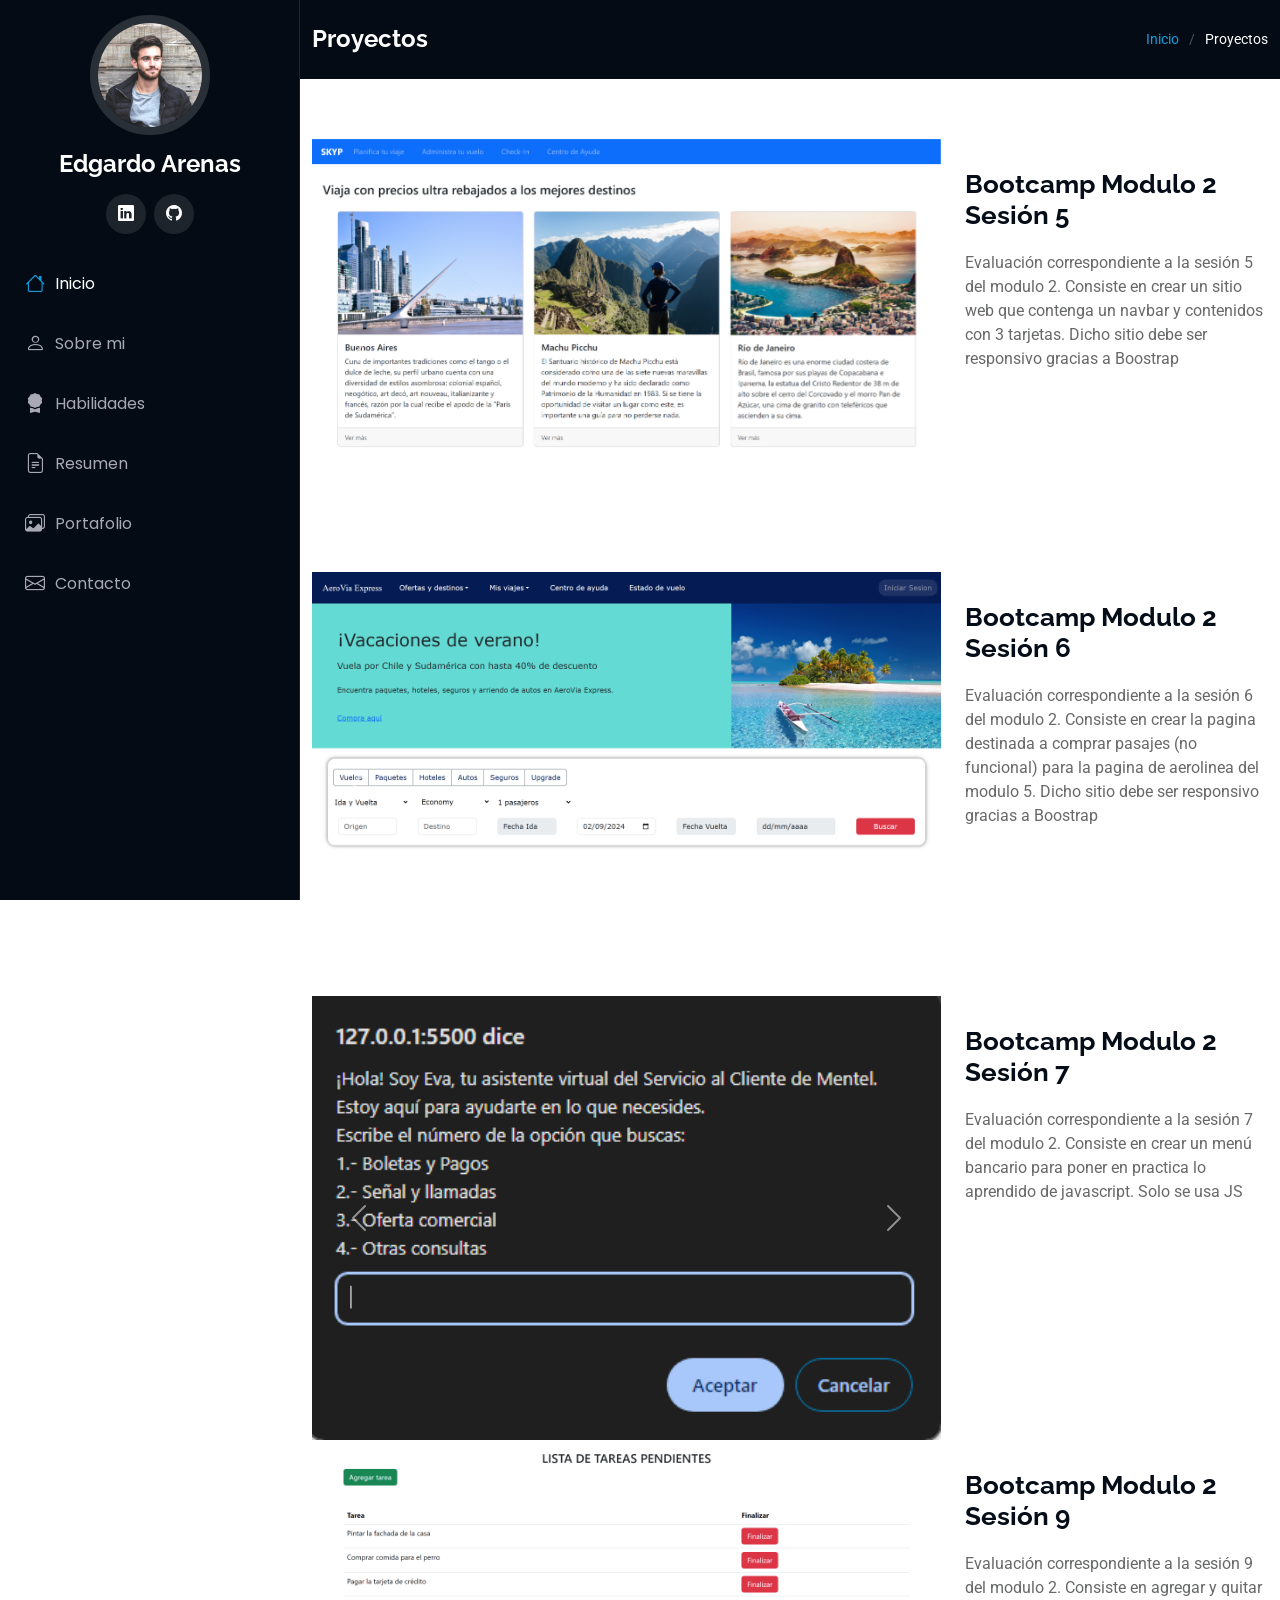
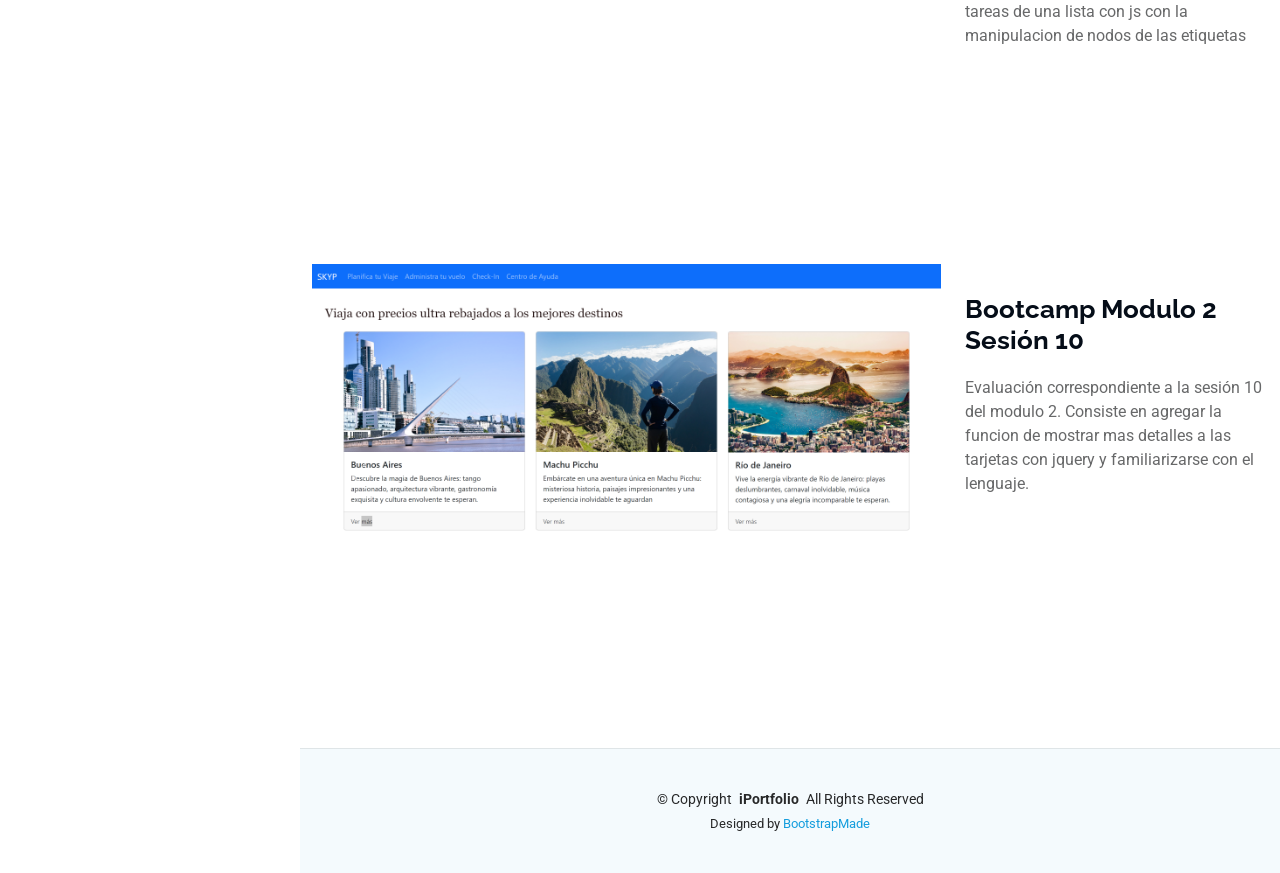
<file: portfolio-details.html>
<!DOCTYPE html>
<html lang="en">

<head>
  <meta charset="utf-8">
  <meta content="width=device-width, initial-scale=1.0" name="viewport">
  <title>Portafolio Edgardo Arenas</title>
  <meta content="" name="description">
  <meta content="" name="keywords">

  <!-- Favicons -->


  <!-- Fonts -->
  <link href="https://fonts.googleapis.com" rel="preconnect">
  <link href="https://fonts.gstatic.com" rel="preconnect" crossorigin>
  <link href="https://fonts.googleapis.com/css2?family=Roboto:ital,wght@0,100;0,300;0,400;0,500;0,700;0,900;1,100;1,300;1,400;1,500;1,700;1,900&family=Poppins:ital,wght@0,100;0,200;0,300;0,400;0,500;0,600;0,700;0,800;0,900;1,100;1,200;1,300;1,400;1,500;1,600;1,700;1,800;1,900&family=Raleway:ital,wght@0,100;0,200;0,300;0,400;0,500;0,600;0,700;0,800;0,900;1,100;1,200;1,300;1,400;1,500;1,600;1,700;1,800;1,900&display=swap" rel="stylesheet">

  <!-- Vendor CSS Files -->
  <link href="assets/vendor/bootstrap/css/bootstrap.min.css" rel="stylesheet">
  <link href="assets/vendor/bootstrap-icons/bootstrap-icons.css" rel="stylesheet">
  <link href="assets/vendor/aos/aos.css" rel="stylesheet">
  <link href="assets/vendor/glightbox/css/glightbox.min.css" rel="stylesheet">
  <link href="assets/vendor/swiper/swiper-bundle.min.css" rel="stylesheet">

  <!-- Main CSS File -->
  <link href="assets/css/main.css" rel="stylesheet">

  <!-- =======================================================
  * Template Name: iPortfolio
  * Template URL: https://bootstrapmade.com/iportfolio-bootstrap-portfolio-websites-template/
  * Updated: Jun 29 2024 with Bootstrap v5.3.3
  * Author: BootstrapMade.com
  * License: https://bootstrapmade.com/license/
  ======================================================== -->
</head>

<body class="portfolio-details-page">

  <header id="header" class="header dark-background d-flex flex-column">
    <i class="header-toggle d-xl-none bi bi-list"></i>

    <div class="profile-img">
      <img src="assets/img/my-profile-img.jpg" alt="" class="img-fluid rounded-circle">
    </div>

    <a href="index.html" class="logo d-flex align-items-center justify-content-center">
      <!-- Uncomment the line below if you also wish to use an image logo -->
      <!-- <img src="assets/img/logo.png" alt=""> -->
      <h1 class="sitename">Edgardo Arenas</h1>
    </a>

    <div class="social-links text-center">
      <a href="https://www.linkedin.com/in/edgardo-arenas-g%C3%B3mez-8b44aa2a6/" class="linkedin" target="_blank"><i class="bi bi-linkedin" target="_blank"></i></a>
      <a href="https://github.com/Edgardo14" class="GitHub" target="_blank"><i class="bi bi-github"></i></a>
    </div>

    <nav id="navmenu" class="navmenu">
      <ul>
        <li><a href="index.html#hero" class="active"><i class="bi bi-house navicon"></i>Inicio</a></li>
        <li><a href="index.html#about"><i class="bi bi-person navicon"></i> Sobre mi</a></li>
        <li><a href="index.html#skills"><i class="bi bi-award-fill navicon"></i> Habilidades</a></li>
        <li><a href="index.html#resume"><i class="bi bi-file-earmark-text navicon"></i> Resumen</a></li>
        <li><a href="index.html#portfolio"><i class="bi bi-images navicon"></i> Portafolio</a></li>
        <li><a href="index.html#contact"><i class="bi bi-envelope navicon"></i> Contacto</a></li>
      </ul>
    </nav>

  </header>

  <main class="main">

    <!-- Page Title -->
    <div class="page-title dark-background">
      <div class="container d-lg-flex justify-content-between align-items-center">
        <h1 class="mb-2 mb-lg-0">Proyectos</h1>
        <nav class="breadcrumbs">
          <ol>
            <li><a href="index.html">Inicio</a></li>
            <li class="current">Proyectos</li>
          </ol>
        </nav>
      </div>
    </div><!-- End Page Title -->

    <!-- Portfolio Details Section -->
    <section id="portfolio-details" class="portfolio-details section">

      <div class="container" data-aos="fade-up" data-aos-delay="100">


        <div class="row gy-4">
          <div class="col-lg-8">
            <div id="modulo2Sesion5" class="carousel slide">
              <div class="carousel-inner">
                <div class="carousel-item active">
                  <img src="assets/img/portfolio/Sesion 5/Sesion 5 PC.png" class="d-block w-100" alt="...">
                </div>
                <div class="carousel-item">
                  <img src="assets/img/portfolio/Sesion 5/Sesion 5 Laptop.png" class="d-block w-100" alt="...">
                </div>
                <div class="carousel-item">
                  <img src="assets/img/portfolio/Sesion 5/Sesion 5 Tablet.png" class="d-block w-100" alt="...">
                </div>
                <div class="carousel-item">
                  <img src="assets/img/portfolio/Sesion 5/Sesion 5 Movil.png" class="d-block w-100" alt="...">
                </div>
              </div>
              <button class="carousel-control-prev" type="button" data-bs-target="#modulo2Sesion5" data-bs-slide="prev">
                <span class="carousel-control-prev-icon" aria-hidden="true"></span>
                <span class="visually-hidden">Anterior</span>
              </button>
              <button class="carousel-control-next" type="button" data-bs-target="#modulo2Sesion5" data-bs-slide="next">
                <span class="carousel-control-next-icon" aria-hidden="true"></span>
                <span class="visually-hidden">Siguiente</span>
              </button>
            </div>
          </div>
          <div class="col-lg-4">
            <div class="portfolio-description" data-aos="fade-up" data-aos-delay="300">
              <h2>Bootcamp Modulo 2 Sesión 5</h2>
              <p>
                Evaluación correspondiente a la sesión 5 
                del modulo 2. Consiste en crear un sitio 
                web que contenga un navbar y contenidos con 
                3 tarjetas. Dicho sitio debe ser responsivo gracias a Boostrap
              </p>
            </div>
          </div>
        </div>

        <div class="row gy-4">
          <div class="col-lg-8">
            <div id="modulo2Sesion6" class="carousel slide">
              <div class="carousel-inner">
                <div class="carousel-item active">
                  <img src="assets/img/portfolio/Sesion 6/Sesion 6 PC.png" class="d-block w-100" alt="...">
                </div>
                <div class="carousel-item">
                  <img src="assets/img/portfolio/Sesion 6/Sesion 6 Laptop.png" class="d-block w-100" alt="...">
                </div>
                <div class="carousel-item">
                  <img src="assets/img/portfolio/Sesion 6/Sesion 6 Tablet.png" class="d-block w-100" alt="...">
                </div>
                <div class="carousel-item">
                  <img src="assets/img/portfolio/Sesion 6/Sesion 6 movil.png" class="d-block w-100"  alt="...">
                </div>
              </div>
                <button class="carousel-control-prev" type="button" data-bs-target="#modulo2Sesion6" data-bs-slide="prev">
                  <span class="carousel-control-prev-icon" aria-hidden="true"></span>
                  <span class="visually-hidden">Anterior</span>
                </button>
                <button class="carousel-control-next" type="button" data-bs-target="#modulo2Sesion6" data-bs-slide="next">
                  <span class="carousel-control-next-icon" aria-hidden="true"></span>
                  <span class="visually-hidden">Siguiente</span>
                </button>
            </div>
          </div>
          <div class="col-lg-4">
            <div class="portfolio-description" data-aos="fade-up" data-aos-delay="300">
              <h2>Bootcamp Modulo 2 Sesión 6</h2>
              <p>
                Evaluación correspondiente a la sesión 6 
                del modulo 2. Consiste en crear la pagina 
                destinada a comprar pasajes (no funcional) 
                para la pagina de aerolinea del modulo 5. 
                Dicho sitio debe ser responsivo gracias a Boostrap
              </p>
            </div>
            
          </div>
        </div>


        <div class="row gy-4">
          <div class="col-lg-8">
            <div id="modulo2Sesion7" class="carousel slide">
              <div class="carousel-inner">
                <div class="carousel-item active">
                  <img src="assets/img/portfolio/Sesion 7/Sesion 7 0.png" class="d-block w-100" alt="...">
                </div>
                <div class="carousel-item">
                  <img src="assets/img/portfolio/Sesion 7/Sesion 7.png" class="d-block w-100" alt="...">
                </div>
              </div>
                <button class="carousel-control-prev" type="button" data-bs-target="#modulo2Sesion7" data-bs-slide="prev">
                  <span class="carousel-control-prev-icon" aria-hidden="true"></span>
                  <span class="visually-hidden">Anterior</span>
                </button>
                <button class="carousel-control-next" type="button" data-bs-target="#modulo2Sesion7" data-bs-slide="next">
                  <span class="carousel-control-next-icon" aria-hidden="true"></span>
                  <span class="visually-hidden">Siguiente</span>
                </button>
              </div>
            
          </div>
          <div class="col-lg-4">
            <div class="portfolio-description" data-aos="fade-up" data-aos-delay="300">
              <h2>Bootcamp Modulo 2 Sesión 7</h2>
              <p>
                Evaluación correspondiente a la 
                sesión 7 del modulo 2. Consiste en 
                crear un menú bancario para poner en 
                practica lo aprendido de javascript. Solo se usa JS
              </p>
            </div>
            
          </div>
        </div>


        <div class="row gy-4">
          <div class="col-lg-8">
           <div id="modulo2Sesion9" class="carousel slide">
            <div class="carousel-inner">
                <div class="carousel-item active">
                  <img src="assets/img/portfolio/Sesion 9/Sesion 9 PC.png" class="d-block w-100" alt="...">
                </div>
              </div>
              <button class="carousel-control-prev" type="button" data-bs-target="#modulo2Sesion9" data-bs-slide="prev">
                <span class="carousel-control-prev-icon" aria-hidden="true"></span>
                <span class="visually-hidden">Anterior</span>
              </button>
              <button class="carousel-control-next" type="button" data-bs-target="#modulo2Sesion9" data-bs-slide="next">
                <span class="carousel-control-next-icon" aria-hidden="true"></span>
                <span class="visually-hidden">Siguiente</span>
              </button>
            </div> 
          </div>
          <div class="col-lg-4">
            <div class="portfolio-description" data-aos="fade-up" data-aos-delay="300">
              <h2>Bootcamp Modulo 2 Sesión 9</h2>
              <p>
                Evaluación correspondiente a 
                la sesión 9 del modulo 2. 
                Consiste en agregar y quitar 
                tareas de una lista con js con la manipulacion de nodos de las etiquetas
              </p>
            </div>
          </div>
            
        </div>

        <div class="row gy-4">
          <div class="col-lg-8">
            <div id="modulo2Sesion10" class="carousel slide">
              <div class="carousel-inner">
                <div class="carousel-item active">
                  <img src="assets/img/portfolio/Sesion 10/Sesion 10 PC.png" class="d-block w-100" alt="...">
                </div>
                <div class="carousel-item">
                  <img src="assets/img/portfolio/Sesion 10/Sesion 10 PC 2.png" class="d-block w-100" alt="...">
                </div>
              </div>
              <button class="carousel-control-prev" type="button" data-bs-target="#modulo2Sesion10" data-bs-slide="prev">
                <span class="carousel-control-prev-icon" aria-hidden="true"></span>
                <span class="visually-hidden">Anterior</span>
              </button>
              <button class="carousel-control-next" type="button" data-bs-target="#modulo2Sesion10" data-bs-slide="next">
                <span class="carousel-control-next-icon" aria-hidden="true"></span>
                <span class="visually-hidden">Siguiente</span>
              </button>
            </div>
          </div>

          <div class="col-lg-4">
            <div class="portfolio-description" data-aos="fade-up" data-aos-delay="300">
              <h2>Bootcamp Modulo 2 Sesión 10</h2>
              <p>
                Evaluación correspondiente a la 
                sesión 10 del modulo 2. Consiste 
                en agregar la funcion de mostrar mas 
                detalles a las tarjetas con jquery y familiarizarse con el lenguaje.
              </p>
            </div>
          </div>

        </div>

      </div>

    </section><!-- /Portfolio Details Section -->

  </main>

  <footer id="footer" class="footer position-relative light-background">

    <div class="container">
      <div class="copyright text-center ">
        <p>© <span>Copyright</span> <strong class="px-1 sitename">iPortfolio</strong> <span>All Rights Reserved</span></p>
      </div>
      <div class="credits">
        <!-- All the links in the footer should remain intact. -->
        <!-- You can delete the links only if you've purchased the pro version. -->
        <!-- Licensing information: https://bootstrapmade.com/license/ -->
        <!-- Purchase the pro version with working PHP/AJAX contact form: [buy-url] -->
        Designed by <a href="https://bootstrapmade.com/">BootstrapMade</a>
      </div>
    </div>

  </footer>

  <!-- Scroll Top -->
  <a href="#" id="scroll-top" class="scroll-top d-flex align-items-center justify-content-center"><i class="bi bi-arrow-up-short"></i></a>

  <!-- Preloader -->
  <div id="preloader"></div>

  <!-- Vendor JS Files -->
  <script src="assets/vendor/bootstrap/js/bootstrap.bundle.min.js"></script>
  <script src="assets/vendor/php-email-form/validate.js"></script>
  <script src="assets/vendor/aos/aos.js"></script>
  <script src="assets/vendor/typed.js/typed.umd.js"></script>
  <script src="assets/vendor/purecounter/purecounter_vanilla.js"></script>
  <script src="assets/vendor/waypoints/noframework.waypoints.js"></script>
  <script src="assets/vendor/glightbox/js/glightbox.min.js"></script>
  <script src="assets/vendor/imagesloaded/imagesloaded.pkgd.min.js"></script>
  <script src="assets/vendor/isotope-layout/isotope.pkgd.min.js"></script>
  <script src="assets/vendor/swiper/swiper-bundle.min.js"></script>

  <!-- Main JS File -->
  <script src="assets/js/main.js"></script>

</body>

</html>
</file>
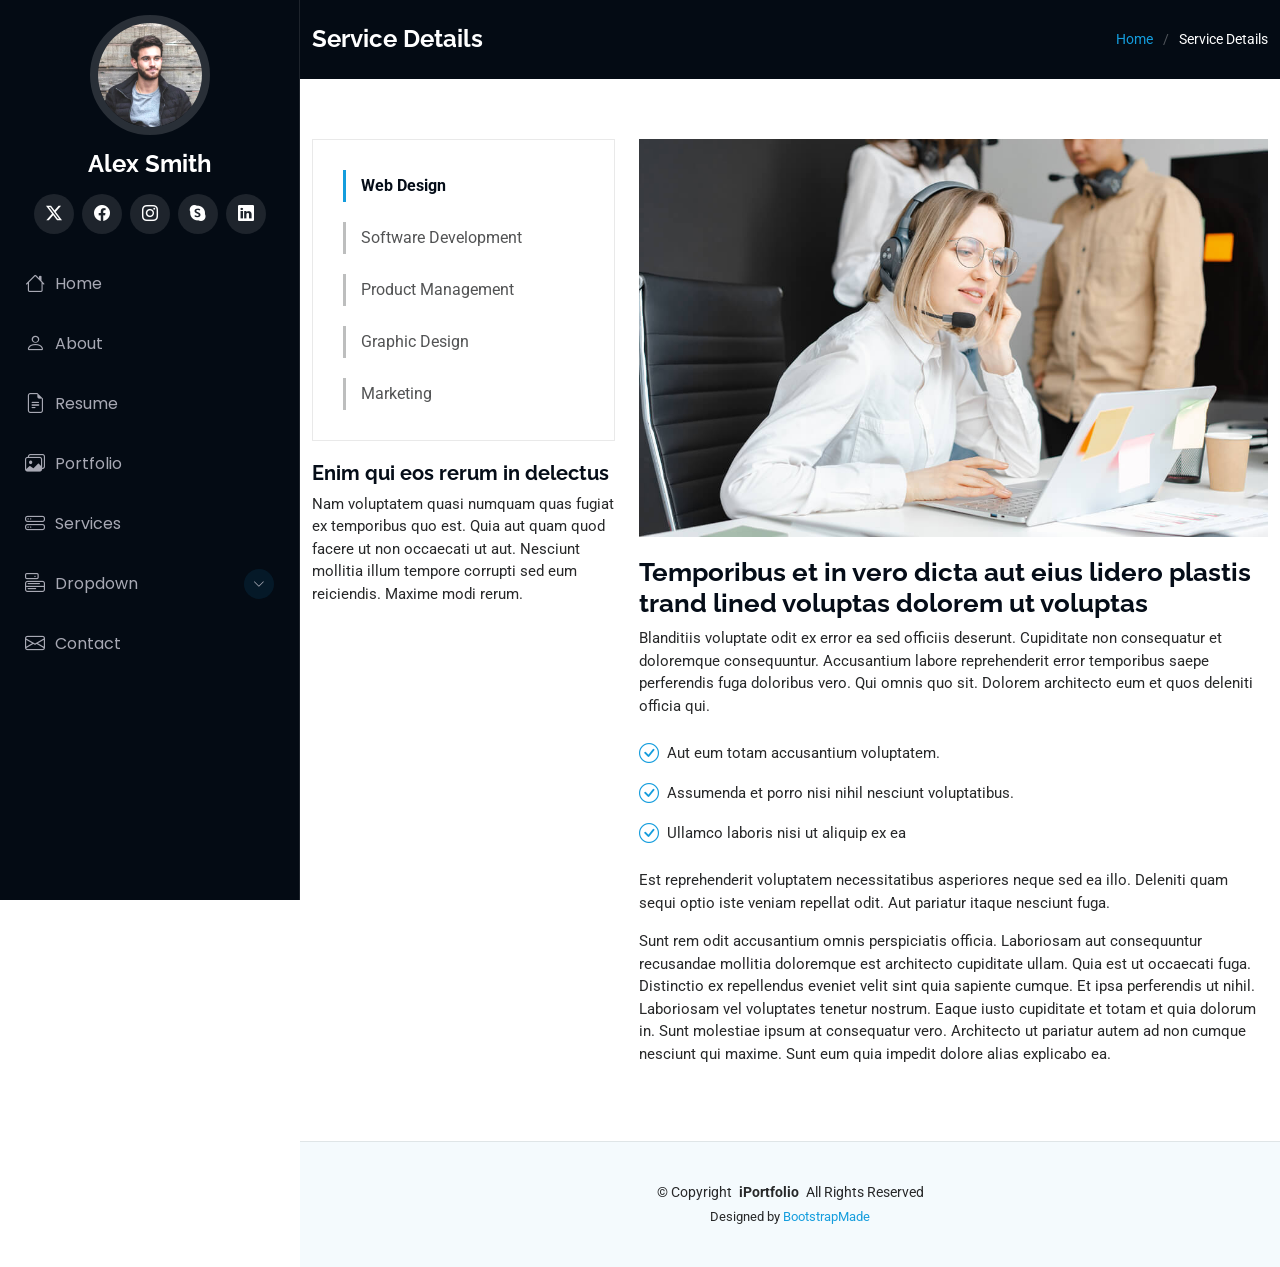
<file: service-details.html>
<!DOCTYPE html>
<html lang="en">

<head>
  <meta charset="utf-8">
  <meta content="width=device-width, initial-scale=1.0" name="viewport">
  <title>Service Details - iPortfolio Bootstrap Template</title>
  <meta content="" name="description">
  <meta content="" name="keywords">

  <!-- Favicons -->
  <link href="assets/img/favicon.png" rel="icon">
  <link href="assets/img/apple-touch-icon.png" rel="apple-touch-icon">

  <!-- Fonts -->
  <link href="https://fonts.googleapis.com" rel="preconnect">
  <link href="https://fonts.gstatic.com" rel="preconnect" crossorigin>
  <link href="https://fonts.googleapis.com/css2?family=Roboto:ital,wght@0,100;0,300;0,400;0,500;0,700;0,900;1,100;1,300;1,400;1,500;1,700;1,900&family=Poppins:ital,wght@0,100;0,200;0,300;0,400;0,500;0,600;0,700;0,800;0,900;1,100;1,200;1,300;1,400;1,500;1,600;1,700;1,800;1,900&family=Raleway:ital,wght@0,100;0,200;0,300;0,400;0,500;0,600;0,700;0,800;0,900;1,100;1,200;1,300;1,400;1,500;1,600;1,700;1,800;1,900&display=swap" rel="stylesheet">

  <!-- Vendor CSS Files -->
  <link href="assets/vendor/bootstrap/css/bootstrap.min.css" rel="stylesheet">
  <link href="assets/vendor/bootstrap-icons/bootstrap-icons.css" rel="stylesheet">
  <link href="assets/vendor/aos/aos.css" rel="stylesheet">
  <link href="assets/vendor/glightbox/css/glightbox.min.css" rel="stylesheet">
  <link href="assets/vendor/swiper/swiper-bundle.min.css" rel="stylesheet">

  <!-- Main CSS File -->
  <link href="assets/css/main.css" rel="stylesheet">

  <!-- =======================================================
  * Template Name: iPortfolio
  * Template URL: https://bootstrapmade.com/iportfolio-bootstrap-portfolio-websites-template/
  * Updated: Jun 29 2024 with Bootstrap v5.3.3
  * Author: BootstrapMade.com
  * License: https://bootstrapmade.com/license/
  ======================================================== -->
</head>

<body class="service-details-page">

  <header id="header" class="header dark-background d-flex flex-column">
    <i class="header-toggle d-xl-none bi bi-list"></i>

    <div class="profile-img">
      <img src="assets/img/my-profile-img.jpg" alt="" class="img-fluid rounded-circle">
    </div>

    <a href="index.html" class="logo d-flex align-items-center justify-content-center">
      <!-- Uncomment the line below if you also wish to use an image logo -->
      <!-- <img src="assets/img/logo.png" alt=""> -->
      <h1 class="sitename">Alex Smith</h1>
    </a>

    <div class="social-links text-center">
      <a href="#" class="twitter"><i class="bi bi-twitter-x"></i></a>
      <a href="#" class="facebook"><i class="bi bi-facebook"></i></a>
      <a href="#" class="instagram"><i class="bi bi-instagram"></i></a>
      <a href="#" class="google-plus"><i class="bi bi-skype"></i></a>
      <a href="#" class="linkedin"><i class="bi bi-linkedin"></i></a>
    </div>

    <nav id="navmenu" class="navmenu">
      <ul>
        <li><a href="#hero"><i class="bi bi-house navicon"></i>Home</a></li>
        <li><a href="#about"><i class="bi bi-person navicon"></i> About</a></li>
        <li><a href="#resume"><i class="bi bi-file-earmark-text navicon"></i> Resume</a></li>
        <li><a href="#portfolio"><i class="bi bi-images navicon"></i> Portfolio</a></li>
        <li><a href="#services"><i class="bi bi-hdd-stack navicon"></i> Services</a></li>
        <li class="dropdown"><a href="#"><i class="bi bi-menu-button navicon"></i> <span>Dropdown</span> <i class="bi bi-chevron-down toggle-dropdown"></i></a>
          <ul>
            <li><a href="#">Dropdown 1</a></li>
            <li class="dropdown"><a href="#"><span>Deep Dropdown</span> <i class="bi bi-chevron-down toggle-dropdown"></i></a>
              <ul>
                <li><a href="#">Deep Dropdown 1</a></li>
                <li><a href="#">Deep Dropdown 2</a></li>
                <li><a href="#">Deep Dropdown 3</a></li>
                <li><a href="#">Deep Dropdown 4</a></li>
                <li><a href="#">Deep Dropdown 5</a></li>
              </ul>
            </li>
            <li><a href="#">Dropdown 2</a></li>
            <li><a href="#">Dropdown 3</a></li>
            <li><a href="#">Dropdown 4</a></li>
          </ul>
        </li>
        <li><a href="#contact"><i class="bi bi-envelope navicon"></i> Contact</a></li>
      </ul>
    </nav>

  </header>

  <main class="main">

    <!-- Page Title -->
    <div class="page-title dark-background">
      <div class="container d-lg-flex justify-content-between align-items-center">
        <h1 class="mb-2 mb-lg-0">Service Details</h1>
        <nav class="breadcrumbs">
          <ol>
            <li><a href="index.html">Home</a></li>
            <li class="current">Service Details</li>
          </ol>
        </nav>
      </div>
    </div><!-- End Page Title -->

    <!-- Service Details Section -->
    <section id="service-details" class="service-details section">

      <div class="container">

        <div class="row gy-4">

          <div class="col-lg-4" data-aos="fade-up" data-aos-delay="100">
            <div class="services-list">
              <a href="#" class="active">Web Design</a>
              <a href="#">Software Development</a>
              <a href="#">Product Management</a>
              <a href="#">Graphic Design</a>
              <a href="#">Marketing</a>
            </div>

            <h4>Enim qui eos rerum in delectus</h4>
            <p>Nam voluptatem quasi numquam quas fugiat ex temporibus quo est. Quia aut quam quod facere ut non occaecati ut aut. Nesciunt mollitia illum tempore corrupti sed eum reiciendis. Maxime modi rerum.</p>
          </div>

          <div class="col-lg-8" data-aos="fade-up" data-aos-delay="200">
            <img src="assets/img/services.jpg" alt="" class="img-fluid services-img">
            <h3>Temporibus et in vero dicta aut eius lidero plastis trand lined voluptas dolorem ut voluptas</h3>
            <p>
              Blanditiis voluptate odit ex error ea sed officiis deserunt. Cupiditate non consequatur et doloremque consequuntur. Accusantium labore reprehenderit error temporibus saepe perferendis fuga doloribus vero. Qui omnis quo sit. Dolorem architecto eum et quos deleniti officia qui.
            </p>
            <ul>
              <li><i class="bi bi-check-circle"></i> <span>Aut eum totam accusantium voluptatem.</span></li>
              <li><i class="bi bi-check-circle"></i> <span>Assumenda et porro nisi nihil nesciunt voluptatibus.</span></li>
              <li><i class="bi bi-check-circle"></i> <span>Ullamco laboris nisi ut aliquip ex ea</span></li>
            </ul>
            <p>
              Est reprehenderit voluptatem necessitatibus asperiores neque sed ea illo. Deleniti quam sequi optio iste veniam repellat odit. Aut pariatur itaque nesciunt fuga.
            </p>
            <p>
              Sunt rem odit accusantium omnis perspiciatis officia. Laboriosam aut consequuntur recusandae mollitia doloremque est architecto cupiditate ullam. Quia est ut occaecati fuga. Distinctio ex repellendus eveniet velit sint quia sapiente cumque. Et ipsa perferendis ut nihil. Laboriosam vel voluptates tenetur nostrum. Eaque iusto cupiditate et totam et quia dolorum in. Sunt molestiae ipsum at consequatur vero. Architecto ut pariatur autem ad non cumque nesciunt qui maxime. Sunt eum quia impedit dolore alias explicabo ea.
            </p>
          </div>

        </div>

      </div>

    </section><!-- /Service Details Section -->

  </main>

  <footer id="footer" class="footer position-relative light-background">

    <div class="container">
      <div class="copyright text-center ">
        <p>© <span>Copyright</span> <strong class="px-1 sitename">iPortfolio</strong> <span>All Rights Reserved</span></p>
      </div>
      <div class="credits">
        <!-- All the links in the footer should remain intact. -->
        <!-- You can delete the links only if you've purchased the pro version. -->
        <!-- Licensing information: https://bootstrapmade.com/license/ -->
        <!-- Purchase the pro version with working PHP/AJAX contact form: [buy-url] -->
        Designed by <a href="https://bootstrapmade.com/">BootstrapMade</a>
      </div>
    </div>

  </footer>

  <!-- Scroll Top -->
  <a href="#" id="scroll-top" class="scroll-top d-flex align-items-center justify-content-center"><i class="bi bi-arrow-up-short"></i></a>

  <!-- Preloader -->
  <div id="preloader"></div>

  <!-- Vendor JS Files -->
  <script src="assets/vendor/bootstrap/js/bootstrap.bundle.min.js"></script>
  <script src="assets/vendor/php-email-form/validate.js"></script>
  <script src="assets/vendor/aos/aos.js"></script>
  <script src="assets/vendor/typed.js/typed.umd.js"></script>
  <script src="assets/vendor/purecounter/purecounter_vanilla.js"></script>
  <script src="assets/vendor/waypoints/noframework.waypoints.js"></script>
  <script src="assets/vendor/glightbox/js/glightbox.min.js"></script>
  <script src="assets/vendor/imagesloaded/imagesloaded.pkgd.min.js"></script>
  <script src="assets/vendor/isotope-layout/isotope.pkgd.min.js"></script>
  <script src="assets/vendor/swiper/swiper-bundle.min.js"></script>

  <!-- Main JS File -->
  <script src="assets/js/main.js"></script>

</body>

</html>
</file>
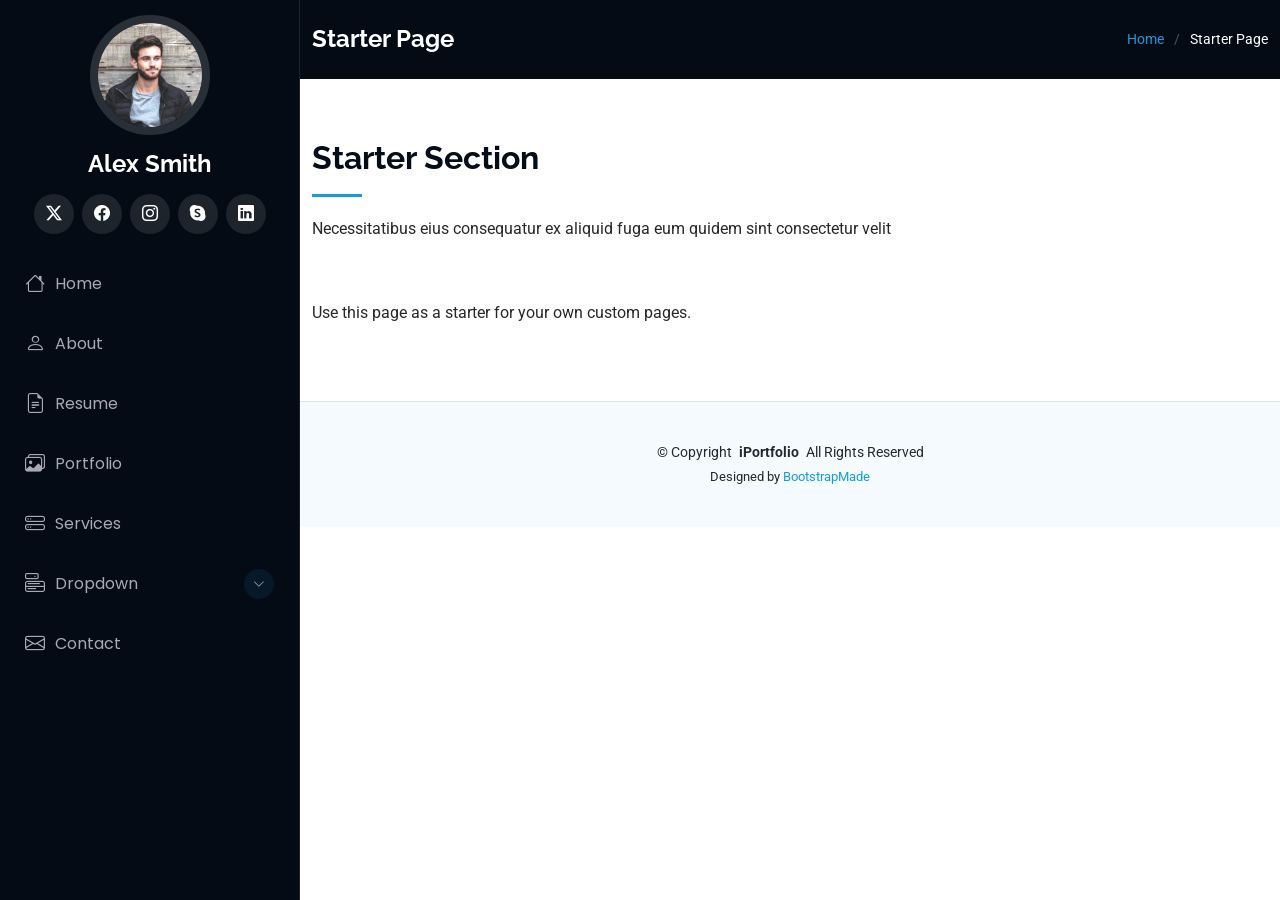
<file: starter-page.html>
<!DOCTYPE html>
<html lang="en">

<head>
  <meta charset="utf-8">
  <meta content="width=device-width, initial-scale=1.0" name="viewport">
  <title>Starter Page - iPortfolio Bootstrap Template</title>
  <meta content="" name="description">
  <meta content="" name="keywords">

  <!-- Favicons -->
  <link href="assets/img/favicon.png" rel="icon">
  <link href="assets/img/apple-touch-icon.png" rel="apple-touch-icon">

  <!-- Fonts -->
  <link href="https://fonts.googleapis.com" rel="preconnect">
  <link href="https://fonts.gstatic.com" rel="preconnect" crossorigin>
  <link href="https://fonts.googleapis.com/css2?family=Roboto:ital,wght@0,100;0,300;0,400;0,500;0,700;0,900;1,100;1,300;1,400;1,500;1,700;1,900&family=Poppins:ital,wght@0,100;0,200;0,300;0,400;0,500;0,600;0,700;0,800;0,900;1,100;1,200;1,300;1,400;1,500;1,600;1,700;1,800;1,900&family=Raleway:ital,wght@0,100;0,200;0,300;0,400;0,500;0,600;0,700;0,800;0,900;1,100;1,200;1,300;1,400;1,500;1,600;1,700;1,800;1,900&display=swap" rel="stylesheet">

  <!-- Vendor CSS Files -->
  <link href="assets/vendor/bootstrap/css/bootstrap.min.css" rel="stylesheet">
  <link href="assets/vendor/bootstrap-icons/bootstrap-icons.css" rel="stylesheet">
  <link href="assets/vendor/aos/aos.css" rel="stylesheet">
  <link href="assets/vendor/glightbox/css/glightbox.min.css" rel="stylesheet">
  <link href="assets/vendor/swiper/swiper-bundle.min.css" rel="stylesheet">

  <!-- Main CSS File -->
  <link href="assets/css/main.css" rel="stylesheet">

  <!-- =======================================================
  * Template Name: iPortfolio
  * Template URL: https://bootstrapmade.com/iportfolio-bootstrap-portfolio-websites-template/
  * Updated: Jun 29 2024 with Bootstrap v5.3.3
  * Author: BootstrapMade.com
  * License: https://bootstrapmade.com/license/
  ======================================================== -->
</head>

<body class="starter-page-page">

  <header id="header" class="header dark-background d-flex flex-column">
    <i class="header-toggle d-xl-none bi bi-list"></i>

    <div class="profile-img">
      <img src="assets/img/my-profile-img.jpg" alt="" class="img-fluid rounded-circle">
    </div>

    <a href="index.html" class="logo d-flex align-items-center justify-content-center">
      <!-- Uncomment the line below if you also wish to use an image logo -->
      <!-- <img src="assets/img/logo.png" alt=""> -->
      <h1 class="sitename">Alex Smith</h1>
    </a>

    <div class="social-links text-center">
      <a href="#" class="twitter"><i class="bi bi-twitter-x"></i></a>
      <a href="#" class="facebook"><i class="bi bi-facebook"></i></a>
      <a href="#" class="instagram"><i class="bi bi-instagram"></i></a>
      <a href="#" class="google-plus"><i class="bi bi-skype"></i></a>
      <a href="#" class="linkedin"><i class="bi bi-linkedin"></i></a>
    </div>

    <nav id="navmenu" class="navmenu">
      <ul>
        <li><a href="#hero"><i class="bi bi-house navicon"></i>Home</a></li>
        <li><a href="#about"><i class="bi bi-person navicon"></i> About</a></li>
        <li><a href="#resume"><i class="bi bi-file-earmark-text navicon"></i> Resume</a></li>
        <li><a href="#portfolio"><i class="bi bi-images navicon"></i> Portfolio</a></li>
        <li><a href="#services"><i class="bi bi-hdd-stack navicon"></i> Services</a></li>
        <li class="dropdown"><a href="#"><i class="bi bi-menu-button navicon"></i> <span>Dropdown</span> <i class="bi bi-chevron-down toggle-dropdown"></i></a>
          <ul>
            <li><a href="#">Dropdown 1</a></li>
            <li class="dropdown"><a href="#"><span>Deep Dropdown</span> <i class="bi bi-chevron-down toggle-dropdown"></i></a>
              <ul>
                <li><a href="#">Deep Dropdown 1</a></li>
                <li><a href="#">Deep Dropdown 2</a></li>
                <li><a href="#">Deep Dropdown 3</a></li>
                <li><a href="#">Deep Dropdown 4</a></li>
                <li><a href="#">Deep Dropdown 5</a></li>
              </ul>
            </li>
            <li><a href="#">Dropdown 2</a></li>
            <li><a href="#">Dropdown 3</a></li>
            <li><a href="#">Dropdown 4</a></li>
          </ul>
        </li>
        <li><a href="#contact"><i class="bi bi-envelope navicon"></i> Contact</a></li>
      </ul>
    </nav>

  </header>

  <main class="main">

    <!-- Page Title -->
    <div class="page-title dark-background">
      <div class="container d-lg-flex justify-content-between align-items-center">
        <h1 class="mb-2 mb-lg-0">Starter Page</h1>
        <nav class="breadcrumbs">
          <ol>
            <li><a href="index.html">Home</a></li>
            <li class="current">Starter Page</li>
          </ol>
        </nav>
      </div>
    </div><!-- End Page Title -->

    <!-- Starter Section Section -->
    <section id="starter-section" class="starter-section section">

      <!-- Section Title -->
      <div class="container section-title" data-aos="fade-up">
        <h2>Starter Section</h2>
        <p>Necessitatibus eius consequatur ex aliquid fuga eum quidem sint consectetur velit</p>
      </div><!-- End Section Title -->

      <div class="container" data-aos="fade-up">
        <p>Use this page as a starter for your own custom pages.</p>
      </div>

    </section><!-- /Starter Section Section -->

  </main>

  <footer id="footer" class="footer position-relative light-background">

    <div class="container">
      <div class="copyright text-center ">
        <p>© <span>Copyright</span> <strong class="px-1 sitename">iPortfolio</strong> <span>All Rights Reserved</span></p>
      </div>
      <div class="credits">
        <!-- All the links in the footer should remain intact. -->
        <!-- You can delete the links only if you've purchased the pro version. -->
        <!-- Licensing information: https://bootstrapmade.com/license/ -->
        <!-- Purchase the pro version with working PHP/AJAX contact form: [buy-url] -->
        Designed by <a href="https://bootstrapmade.com/">BootstrapMade</a>
      </div>
    </div>

  </footer>

  <!-- Scroll Top -->
  <a href="#" id="scroll-top" class="scroll-top d-flex align-items-center justify-content-center"><i class="bi bi-arrow-up-short"></i></a>

  <!-- Preloader -->
  <div id="preloader"></div>

  <!-- Vendor JS Files -->
  <script src="assets/vendor/bootstrap/js/bootstrap.bundle.min.js"></script>
  <script src="assets/vendor/php-email-form/validate.js"></script>
  <script src="assets/vendor/aos/aos.js"></script>
  <script src="assets/vendor/typed.js/typed.umd.js"></script>
  <script src="assets/vendor/purecounter/purecounter_vanilla.js"></script>
  <script src="assets/vendor/waypoints/noframework.waypoints.js"></script>
  <script src="assets/vendor/glightbox/js/glightbox.min.js"></script>
  <script src="assets/vendor/imagesloaded/imagesloaded.pkgd.min.js"></script>
  <script src="assets/vendor/isotope-layout/isotope.pkgd.min.js"></script>
  <script src="assets/vendor/swiper/swiper-bundle.min.js"></script>

  <!-- Main JS File -->
  <script src="assets/js/main.js"></script>

</body>

</html>
</file>
<file: assets/css/main.css>
/**
* Template Name: iPortfolio
* Template URL: https://bootstrapmade.com/iportfolio-bootstrap-portfolio-websites-template/
* Updated: Jun 29 2024 with Bootstrap v5.3.3
* Author: BootstrapMade.com
* License: https://bootstrapmade.com/license/
*/

/*--------------------------------------------------------------
# Font & Color Variables
# Help: https://bootstrapmade.com/color-system/
--------------------------------------------------------------*/
/* Fonts */
:root {
  --default-font: "Roboto",  system-ui, -apple-system, "Segoe UI", Roboto, "Helvetica Neue", Arial, "Noto Sans", "Liberation Sans", sans-serif, "Apple Color Emoji", "Segoe UI Emoji", "Segoe UI Symbol", "Noto Color Emoji";
  --heading-font: "Raleway",  sans-serif;
  --nav-font: "Poppins",  sans-serif;
}

/* Global Colors - The following color variables are used throughout the website. Updating them here will change the color scheme of the entire website */
:root { 
  --background-color: #ffffff; /* Background color for the entire website, including individual sections */
  --default-color: #272829; /* Default color used for the majority of the text content across the entire website */
  --heading-color: #050d18; /* Color for headings, subheadings and title throughout the website */
  --accent-color: #149ddd; /* Accent color that represents your brand on the website. It's used for buttons, links, and other elements that need to stand out */
  --surface-color: #ffffff; /* The surface color is used as a background of boxed elements within sections, such as cards, icon boxes, or other elements that require a visual separation from the global background. */
  --contrast-color: #ffffff; /* Contrast color for text, ensuring readability against backgrounds of accent, heading, or default colors. */
}

/* Nav Menu Colors - The following color variables are used specifically for the navigation menu. They are separate from the global colors to allow for more customization options */
:root {
  --nav-color: #a8a9b4;  /* The default color of the main navmenu links */
  --nav-hover-color: #ffffff; /* Applied to main navmenu links when they are hovered over or active */
  --nav-mobile-background-color: #040b14; /* Used as the background color for mobile navigation menu */
  --nav-dropdown-background-color: #040b14; /* Used as the background color for dropdown items that appear when hovering over primary navigation items */
  --nav-dropdown-color: #a8a9b4; /* Used for navigation links of the dropdown items in the navigation menu. */
  --nav-dropdown-hover-color: #ffffff; /* Similar to --nav-hover-color, this color is applied to dropdown navigation links when they are hovered over. */
}

/* Color Presets - These classes override global colors when applied to any section or element, providing reuse of the sam color scheme. */

.light-background {
  --background-color: #f4fafd;
  --surface-color: #ffffff;
}

.dark-background {
  --background-color: #040b14;
  --default-color: #ffffff;
  --heading-color: #ffffff;
  --surface-color: #151f2b;
  --contrast-color: #ffffff;
}

/* Smooth scroll */
:root {
  scroll-behavior: smooth;
}

/*--------------------------------------------------------------
# General Styling & Shared Classes
--------------------------------------------------------------*/
body {
  color: var(--default-color);
  background-color: var(--background-color);
  font-family: var(--default-font);
}

a {
  color: var(--accent-color);
  text-decoration: none;
  transition: 0.3s;
}

a:hover {
  color: color-mix(in srgb, var(--accent-color), transparent 25%);
  text-decoration: none;
}

h1,
h2,
h3,
h4,
h5,
h6 {
  color: var(--heading-color);
  font-family: var(--heading-font);
}

/* PHP Email Form Messages
------------------------------*/
.php-email-form .error-message {
  display: none;
  background: #df1529;
  color: #ffffff;
  text-align: left;
  padding: 15px;
  margin-bottom: 24px;
  font-weight: 600;
}

.php-email-form .sent-message {
  display: none;
  color: #ffffff;
  background: #059652;
  text-align: center;
  padding: 15px;
  margin-bottom: 24px;
  font-weight: 600;
}

.php-email-form .loading {
  display: none;
  background: var(--surface-color);
  text-align: center;
  padding: 15px;
  margin-bottom: 24px;
}

.php-email-form .loading:before {
  content: "";
  display: inline-block;
  border-radius: 50%;
  width: 24px;
  height: 24px;
  margin: 0 10px -6px 0;
  border: 3px solid var(--accent-color);
  border-top-color: var(--surface-color);
  animation: php-email-form-loading 1s linear infinite;
}

@keyframes php-email-form-loading {
  0% {
    transform: rotate(0deg);
  }

  100% {
    transform: rotate(360deg);
  }
}

/*--------------------------------------------------------------
# Global Header
--------------------------------------------------------------*/
.header {
  color: var(--default-color);
  background-color: var(--background-color);
  position: fixed;
  top: 0;
  left: 0;
  bottom: 0;
  padding: 0 15px;
  width: 300px;
  transition: all ease-in-out 0.3s;
  overflow-y: auto;
  z-index: 997;
  border-right: 1px solid color-mix(in srgb, var(--default-color), transparent 90%);
}

.header .profile-img img {
  margin: 15px auto;
  display: block;
  width: 120px;
  border: 8px solid color-mix(in srgb, var(--default-color), transparent 85%);
}

.header .logo {
  line-height: 1;
  margin-bottom: 15px;
}

.header .logo img {
  max-height: 32px;
  margin-right: 8px;
}

.header .logo h1 {
  font-size: 24px;
  margin: 0;
  font-weight: 700;
  color: var(--heading-color);
}

.header .social-links {
  margin: 0 0 20px 0;
}

.header .social-links a {
  font-size: 16px;
  display: inline-flex;
  align-items: center;
  justify-content: center;
  background: color-mix(in srgb, var(--default-color), transparent 90%);
  color: var(--default-color);
  margin: 0 2px;
  border-radius: 50%;
  text-align: center;
  width: 40px;
  height: 40px;
  transition: 0.3s;
}

.header .social-links a:hover {
  color: var(--contrast-color);
  background: var(--accent-color);
}

@media (min-width: 1200px) {

  .header~main,
  .header~#footer {
    margin-left: 300px;
  }
}

@media (max-width: 1199px) {
  .header {
    left: -100%;
  }
}

.header.header-show {
  left: 0;
}

.header .header-toggle {
  color: var(--contrast-color);
  background-color: var(--accent-color);
  font-size: 22px;
  display: flex;
  align-items: center;
  justify-content: center;
  width: 40px;
  height: 40px;
  border-radius: 50%;
  cursor: pointer;
  position: fixed;
  top: 15px;
  right: 15px;
  z-index: 9999;
  transition: background-color 0.3s;
}

.header .header-toggle:hover {
  color: var(--contrast-color);
  background-color: color-mix(in srgb, var(--accent-color) 90%, white 15%);
}

/*--------------------------------------------------------------
# Navigation Menu
--------------------------------------------------------------*/
.mobile-nav-toggle {
  display: none;
}

.navmenu {
  padding: 0;
  z-index: 9997;
}

.navmenu ul {
  list-style: none;
  padding: 0 0 20px 0;
  margin: 0;
}

.navmenu a,
.navmenu a:focus {
  color: var(--nav-color);
  padding: 15px 10px;
  font-family: var(--nav-font);
  font-size: 16px;
  font-weight: 400;
  display: flex;
  align-items: center;
  white-space: nowrap;
  transition: 0.3s;
  width: 100%;
}

.navmenu a .navicon,
.navmenu a:focus .navicon {
  font-size: 20px;
  margin-right: 10px;
}

.navmenu a .toggle-dropdown,
.navmenu a:focus .toggle-dropdown {
  font-size: 12px;
  line-height: 0;
  margin-left: auto;
  width: 30px;
  height: 30px;
  display: flex;
  align-items: center;
  justify-content: center;
  border-radius: 50%;
  transition: 0.3s;
  flex-shrink: 0;
  background-color: color-mix(in srgb, var(--accent-color), transparent 90%);
}

.navmenu a .toggle-dropdown:hover,
.navmenu a:focus .toggle-dropdown:hover {
  background-color: var(--accent-color);
  color: var(--contrast-color);
}

.navmenu a:hover,
.navmenu .active,
.navmenu .active:focus {
  color: var(--nav-hover-color);
}

.navmenu a:hover .navicon,
.navmenu .active .navicon,
.navmenu .active:focus .navicon {
  color: var(--accent-color);
}

.navmenu .active .toggle-dropdown,
.navmenu .active:focus .toggle-dropdown {
  background-color: var(--accent-color);
  color: var(--contrast-color);
  transform: rotate(180deg);
}

.navmenu .dropdown {
  display: block;
}

.navmenu .dropdown a,
.navmenu .dropdown a:focus {
  color: --nav-dropdown-color;
}

.navmenu .dropdown a:hover,
.navmenu .dropdown .active,
.navmenu .dropdown .active:focus {
  color: var(--nav-dropdown-hover-color);
}

.navmenu .dropdown ul {
  position: static;
  display: none;
  z-index: 99;
  padding: 5px 10px;
  margin: 5px 10px;
  background-color: var(--nav-dropdown-background-color);
  border: 1px solid color-mix(in srgb, var(--default-color), transparent 90%);
  box-shadow: none;
  transition: all 0.5s ease-in-out;
}

.navmenu .dropdown ul ul {
  background-color: rgba(33, 37, 41, 0.1);
}

.navmenu .dropdown>.dropdown-active {
  display: block;
  background-color: rgba(33, 37, 41, 0.03);
}

/*--------------------------------------------------------------
# Global Footer
--------------------------------------------------------------*/
.footer {
  color: var(--default-color);
  background-color: var(--background-color);
  font-size: 14px;
  padding: 40px 0;
  position: relative;
  border-top: 1px solid color-mix(in srgb, var(--default-color), transparent 90%);
}

.footer .copyright p {
  margin-bottom: 0;
}

.footer .credits {
  margin-top: 4px;
  font-size: 13px;
  text-align: center;
}

/*--------------------------------------------------------------
# Preloader
--------------------------------------------------------------*/
#preloader {
  position: fixed;
  inset: 0;
  z-index: 999999;
  overflow: hidden;
  background: var(--background-color);
  transition: all 0.6s ease-out;
}

#preloader:before {
  content: "";
  position: fixed;
  top: calc(50% - 30px);
  left: calc(50% - 30px);
  border: 6px solid #ffffff;
  border-color: var(--accent-color) transparent var(--accent-color) transparent;
  border-radius: 50%;
  width: 60px;
  height: 60px;
  animation: animate-preloader 1.5s linear infinite;
}

@keyframes animate-preloader {
  0% {
    transform: rotate(0deg);
  }

  100% {
    transform: rotate(360deg);
  }
}

/*--------------------------------------------------------------
# Scroll Top Button
--------------------------------------------------------------*/
.scroll-top {
  position: fixed;
  visibility: hidden;
  opacity: 0;
  right: 15px;
  bottom: -15px;
  z-index: 99999;
  background-color: var(--accent-color);
  width: 44px;
  height: 44px;
  border-radius: 50px;
  transition: all 0.4s;
}

.scroll-top i {
  font-size: 24px;
  color: var(--contrast-color);
  line-height: 0;
}

.scroll-top:hover {
  background-color: color-mix(in srgb, var(--accent-color), transparent 20%);
  color: var(--contrast-color);
}

.scroll-top.active {
  visibility: visible;
  opacity: 1;
  bottom: 15px;
}

/*--------------------------------------------------------------
# Disable aos animation delay on mobile devices
--------------------------------------------------------------*/
@media screen and (max-width: 768px) {
  [data-aos-delay] {
    transition-delay: 0 !important;
  }
}

/*--------------------------------------------------------------
# Global Page Titles & Breadcrumbs
--------------------------------------------------------------*/
.page-title {
  color: var(--default-color);
  background-color: var(--background-color);
  padding: 25px 0;
  position: relative;
}

.page-title h1 {
  font-size: 24px;
  font-weight: 700;
}

.page-title .breadcrumbs ol {
  display: flex;
  flex-wrap: wrap;
  list-style: none;
  padding: 0;
  margin: 0;
  font-size: 14px;
  font-weight: 400;
}

.page-title .breadcrumbs ol li+li {
  padding-left: 10px;
}

.page-title .breadcrumbs ol li+li::before {
  content: "/";
  display: inline-block;
  padding-right: 10px;
  color: color-mix(in srgb, var(--default-color), transparent 70%);
}

/*--------------------------------------------------------------
# Global Sections
--------------------------------------------------------------*/
section,
.section {
  color: var(--default-color);
  background-color: var(--background-color);
  padding: 60px 0;
  overflow: clip;
}

/*--------------------------------------------------------------
# Global Section Titles
--------------------------------------------------------------*/
.section-title {
  padding-bottom: 60px;
  position: relative;
}

.section-title h2 {
  font-size: 32px;
  font-weight: 700;
  margin-bottom: 20px;
  padding-bottom: 20px;
  position: relative;
}

.section-title h2:after {
  content: "";
  position: absolute;
  display: block;
  width: 50px;
  height: 3px;
  background: var(--accent-color);
  left: 0;
  bottom: 0;
}

.section-title p {
  margin-bottom: 0;
}

/*--------------------------------------------------------------
# Hero Section
--------------------------------------------------------------*/
.hero {
  width: 100%;
  min-height: 100vh;
  position: relative;
  padding: 80px 0;
  display: flex;
  align-items: center;
  justify-content: center;
}

.hero img {
  position: absolute;
  inset: 0;
  display: block;
  width: 100%;
  height: 100%;
  object-fit: cover;
  z-index: 1;
}

.hero:before {
  content: "";
  background: color-mix(in srgb, var(--background-color), transparent 70%);
  position: absolute;
  inset: 0;
  z-index: 2;
}

.hero .container {
  position: relative;
  z-index: 3;
}

.hero h2 {
  margin: 0;
  font-size: 64px;
  font-weight: 700;
}

.hero p {
  margin: 5px 0 0 0;
  font-size: 26px;
}

.hero p span {
  letter-spacing: 1px;
  border-bottom: 2px solid var(--accent-color);
}

.hero .social-links {
  margin-top: 25px;
}

.hero .social-links a {
  font-size: 24px;
  display: inline-block;
  color: color-mix(in srgb, var(--default-color), transparent 50%);
  line-height: 1;
  margin-right: 20px;
  transition: 0.3s;
}

.hero .social-links a:hover {
  color: var(--accent-color);
}

@media (max-width: 768px) {
  .hero h2 {
    font-size: 32px;
  }

  .hero p {
    font-size: 20px;
  }
}

/*--------------------------------------------------------------
# About Section
--------------------------------------------------------------*/
.about .content h2 {
  font-weight: 700;
  font-size: 24px;
}

.about .content ul {
  list-style: none;
  padding: 0;
}

.about .content ul li {
  margin-bottom: 20px;
  display: flex;
  align-items: center;
}

.about .content ul strong {
  margin-right: 10px;
}

.about .content ul i {
  font-size: 16px;
  margin-right: 5px;
  color: var(--accent-color);
  line-height: 0;
}

/*--------------------------------------------------------------
# Stats Section
--------------------------------------------------------------*/
.stats .stats-item {
  padding: 30px;
  width: 100%;
}

.stats .stats-item i {
  color: var(--accent-color);
  display: block;
  font-size: 44px;
  float: left;
  line-height: 0;
}

.stats .stats-item .purecounter {
  color: var(--heading-color);
  font-size: 48px;
  line-height: 40px;
  display: block;
  font-weight: 700;
  margin-left: 60px;
}

.stats .stats-item p {
  color: color-mix(in srgb, var(--default-color), transparent 40%);
  padding: 15px 0 0 0;
  margin: 0 0 0 60px;
  font-family: var(--heading-font);
  font-size: 14px;
}

/*--------------------------------------------------------------
# Skills Section
--------------------------------------------------------------*/
.skills .progress {
  height: 60px;
  display: block;
  background: none;
  border-radius: 0;
}

.skills .progress .skill {
  color: var(--heading-color);
  padding: 0;
  margin: 0 0 6px 0;
  text-transform: uppercase;
  display: block;
  font-weight: 600;
  font-family: var(--heading-font);
}

.skills .progress .skill .val {
  float: right;
  font-style: normal;
}

.skills .progress-bar-wrap {
  background: color-mix(in srgb, var(--default-color), transparent 90%);
  height: 10px;
}

.skills .progress-bar {
  width: 1px;
  height: 10px;
  transition: 0.9s;
  background-color: var(--accent-color);
}

/*--------------------------------------------------------------
# Resume Section
--------------------------------------------------------------*/
.resume .resume-title {
  color: var(--heading-color);
  font-size: 26px;
  font-weight: 700;
  margin-top: 20px;
  margin-bottom: 20px;
}

.resume .resume-item {
  padding: 0 0 20px 20px;
  margin-top: -2px;
  border-left: 2px solid var(--accent-color);
  position: relative;
}

.resume .resume-item h4 {
  line-height: 18px;
  font-size: 18px;
  font-weight: 600;
  text-transform: uppercase;
  color: color-mix(in srgb, var(--default-color), transparent 20%);
  margin-bottom: 10px;
}

.resume .resume-item h5 {
  font-size: 16px;
  padding: 5px 15px;
  display: inline-block;
  font-weight: 600;
  margin-bottom: 10px;
}

.resume .resume-item ul {
  padding-left: 20px;
}

.resume .resume-item ul li {
  padding-bottom: 10px;
}

.resume .resume-item:last-child {
  padding-bottom: 0;
}

.resume .resume-item::before {
  content: "";
  position: absolute;
  width: 16px;
  height: 16px;
  border-radius: 50px;
  left: -9px;
  top: 0;
  background: var(--background-color);
  border: 2px solid var(--accent-color);
}

/*--------------------------------------------------------------
# Portfolio Section
--------------------------------------------------------------*/
.portfolio .portfolio-filters {
  padding: 0;
  margin: 0 auto 20px auto;
  list-style: none;
  text-align: center;
}

.portfolio .portfolio-filters li {
  cursor: pointer;
  display: inline-block;
  padding: 0;
  font-size: 14px;
  font-weight: 400;
  margin: 0 10px;
  line-height: 1;
  text-transform: uppercase;
  margin-bottom: 10px;
  transition: all 0.3s ease-in-out;
}

.portfolio .portfolio-filters li:hover,
.portfolio .portfolio-filters li.filter-active {
  color: var(--accent-color);
}

.portfolio .portfolio-filters li:first-child {
  margin-left: 0;
}

.portfolio .portfolio-filters li:last-child {
  margin-right: 0;
}

@media (max-width: 575px) {
  .portfolio .portfolio-filters li {
    font-size: 14px;
    margin: 0 5px;
  }
}

.portfolio .portfolio-content {
  position: relative;
  overflow: hidden;
}

.portfolio .portfolio-content img {
  transition: 0.3s;
}

.portfolio .portfolio-content .portfolio-info {
  opacity: 0;
  position: absolute;
  inset: 0;
  z-index: 3;
  transition: all ease-in-out 0.3s;
  background: rgba(0, 0, 0, 0.6);
  padding: 15px;
}

.portfolio .portfolio-content .portfolio-info h4 {
  font-size: 14px;
  padding: 5px 10px;
  font-weight: 400;
  color: #ffffff;
  display: inline-block;
  background-color: var(--accent-color);
}

.portfolio .portfolio-content .portfolio-info p {
  position: absolute;
  bottom: 10px;
  text-align: center;
  display: inline-block;
  left: 0;
  right: 0;
  font-size: 16px;
  font-weight: 600;
  color: rgba(255, 255, 255, 0.8);
}

.portfolio .portfolio-content .portfolio-info .preview-link,
.portfolio .portfolio-content .portfolio-info .details-link {
  position: absolute;
  left: calc(50% - 40px);
  font-size: 26px;
  top: calc(50% - 14px);
  color: #fff;
  transition: 0.3s;
  line-height: 1.2;
}

.portfolio .portfolio-content .portfolio-info .preview-link:hover,
.portfolio .portfolio-content .portfolio-info .details-link:hover {
  color: var(--accent-color);
}

.portfolio .portfolio-content .portfolio-info .details-link {
  left: 45%;
  font-size: 34px;
  line-height: 0;
}

.portfolio .portfolio-content:hover .portfolio-info {
  opacity: 1;
}

.portfolio .portfolio-content:hover img {
  transform: scale(1.1);
}

/*--------------------------------------------------------------
# Services Section
--------------------------------------------------------------*/
.services .service-item {
  position: relative;
}

.services .service-item .icon {
  background: var(--accent-color);
  display: flex;
  align-items: center;
  justify-content: center;
  width: 54px;
  height: 54px;
  border-radius: 50%;
  transition: 0.5s;
  border: 1px solid var(--accent-color);
  margin-right: 20px;
}

.services .service-item .icon i {
  color: var(--contrast-color);
  font-size: 24px;
  line-height: 0;
}

.services .service-item:hover .icon {
  background: var(--surface-color);
}

.services .service-item:hover .icon i {
  color: var(--accent-color);
}

.services .service-item .title {
  font-weight: 700;
  margin-bottom: 15px;
  font-size: 18px;
}

.services .service-item .title a {
  color: var(--heading-color);
}

.services .service-item .title a:hover {
  color: var(--accent-color);
}

.services .service-item .description {
  line-height: 24px;
  font-size: 14px;
}

/*--------------------------------------------------------------
# Testimonials Section
--------------------------------------------------------------*/
.testimonials .testimonials-carousel,
.testimonials .testimonials-slider {
  overflow: hidden;
}

.testimonials .testimonial-item {
  box-sizing: content-box;
  text-align: center;
  min-height: 320px;
}

.testimonials .testimonial-item .testimonial-img {
  width: 90px;
  border-radius: 50%;
  margin: 0 auto;
}

.testimonials .testimonial-item h3 {
  font-size: 18px;
  font-weight: bold;
  margin: 10px 0 5px 0;
}

.testimonials .testimonial-item h4 {
  font-size: 14px;
  color: color-mix(in srgb, var(--default-color), transparent 20%);
  margin: 0;
}

.testimonials .testimonial-item .quote-icon-left,
.testimonials .testimonial-item .quote-icon-right {
  color: color-mix(in srgb, var(--accent-color), transparent 40%);
  font-size: 26px;
  line-height: 0;
}

.testimonials .testimonial-item .quote-icon-left {
  display: inline-block;
  left: -5px;
  position: relative;
}

.testimonials .testimonial-item .quote-icon-right {
  display: inline-block;
  right: -5px;
  position: relative;
  top: 10px;
  transform: scale(-1, -1);
}

.testimonials .testimonial-item p {
  font-style: italic;
  margin: 0 15px 15px 15px;
  padding: 20px;
  background-color: var(--surface-color);
  position: relative;
  margin-bottom: 35px;
  border-radius: 6px;
  box-shadow: 0px 2px 15px rgba(0, 0, 0, 0.1);
}

.testimonials .testimonial-item p::after {
  content: "";
  width: 0;
  height: 0;
  border-top: 20px solid var(--surface-color);
  border-right: 20px solid transparent;
  border-left: 20px solid transparent;
  position: absolute;
  bottom: -20px;
  left: calc(50% - 20px);
}

.testimonials .swiper-wrapper {
  height: auto;
}

.testimonials .swiper-pagination {
  margin-top: 40px;
  position: relative;
}

.testimonials .swiper-pagination .swiper-pagination-bullet {
  width: 12px;
  height: 12px;
  background-color: var(--background-color);
  opacity: 1;
  border: 1px solid var(--accent-color);
}

.testimonials .swiper-pagination .swiper-pagination-bullet-active {
  background-color: var(--accent-color);
}

/*--------------------------------------------------------------
# Contact Section
--------------------------------------------------------------*/
.contact .info-wrap {
  background-color: var(--surface-color);
  box-shadow: 0px 0px 20px rgba(0, 0, 0, 0.1);
  padding: 30px;
}

@media (max-width: 575px) {
  .contact .info-wrap {
    padding: 20px;
  }
}

.contact .info-item {
  margin-bottom: 40px;
}

.contact .info-item i {
  font-size: 20px;
  color: var(--accent-color);
  background: color-mix(in srgb, var(--accent-color), transparent 92%);
  width: 44px;
  height: 44px;
  display: flex;
  justify-content: center;
  align-items: center;
  border-radius: 50px;
  transition: all 0.3s ease-in-out;
  margin-right: 15px;
}

.contact .info-item h3 {
  padding: 0;
  font-size: 18px;
  font-weight: 700;
  margin-bottom: 5px;
}

.contact .info-item p {
  padding: 0;
  margin-bottom: 0;
  font-size: 14px;
}

.contact .info-item:hover i {
  background: var(--accent-color);
  color: var(--contrast-color);
}

.contact .php-email-form {
  background-color: var(--surface-color);
  height: 100%;
  padding: 30px;
  box-shadow: 0px 0px 20px rgba(0, 0, 0, 0.1);
}

@media (max-width: 575px) {
  .contact .php-email-form {
    padding: 20px;
  }
}

.contact .php-email-form input[type=text],
.contact .php-email-form input[type=email],
.contact .php-email-form textarea {
  font-size: 14px;
  padding: 10px 15px;
  box-shadow: none;
  border-radius: 0;
  color: var(--default-color);
  background-color: var(--surface-color);
  border-color: color-mix(in srgb, var(--default-color), transparent 80%);
}

.contact .php-email-form input[type=text]:focus,
.contact .php-email-form input[type=email]:focus,
.contact .php-email-form textarea:focus {
  border-color: var(--accent-color);
}

.contact .php-email-form input[type=text]::placeholder,
.contact .php-email-form input[type=email]::placeholder,
.contact .php-email-form textarea::placeholder {
  color: color-mix(in srgb, var(--default-color), transparent 70%);
}

.contact .php-email-form button[type=submit] {
  color: var(--contrast-color);
  background: var(--accent-color);
  border: 0;
  padding: 10px 30px;
  transition: 0.4s;
  border-radius: 50px;
}

.contact .php-email-form button[type=submit]:hover {
  background: color-mix(in srgb, var(--accent-color), transparent 25%);
}

/*--------------------------------------------------------------
# Portfolio Details Section
--------------------------------------------------------------*/
.portfolio-details .portfolio-details-slider img {
  width: 100%;
}

.portfolio-details .portfolio-details-slider .swiper-pagination {
  margin-top: 20px;
  position: relative;
}

.portfolio-details .portfolio-details-slider .swiper-pagination .swiper-pagination-bullet {
  width: 12px;
  height: 12px;
  background-color: color-mix(in srgb, var(--default-color), transparent 85%);
  opacity: 1;
}

.portfolio-details .portfolio-details-slider .swiper-pagination .swiper-pagination-bullet-active {
  background-color: var(--accent-color);
}

.portfolio-details .portfolio-info {
  padding: 30px;
  box-shadow: 0px 0 30px rgba(0, 0, 0, 0.1);
}

.portfolio-details .portfolio-info h3 {
  font-size: 22px;
  font-weight: 700;
  margin-bottom: 20px;
  padding-bottom: 20px;
  border-bottom: 1px solid color-mix(in srgb, var(--default-color), transparent 85%);
}

.portfolio-details .portfolio-info ul {
  list-style: none;
  padding: 0;
  font-size: 15px;
}

.portfolio-details .portfolio-info ul li+li {
  margin-top: 10px;
}

.portfolio-details .portfolio-description {
  padding-top: 30px;
}

.portfolio-details .portfolio-description h2 {
  font-size: 26px;
  font-weight: 700;
  margin-bottom: 20px;
}

.portfolio-details .portfolio-description p {
  padding: 0;
  color: color-mix(in srgb, var(--default-color), transparent 30%);
}

/*--------------------------------------------------------------
# Service Details Section
--------------------------------------------------------------*/
.service-details .services-list {
  padding: 10px 30px;
  border: 1px solid color-mix(in srgb, var(--default-color), transparent 90%);
  margin-bottom: 20px;
}

.service-details .services-list a {
  display: block;
  line-height: 1;
  padding: 8px 0 8px 15px;
  border-left: 3px solid color-mix(in srgb, var(--default-color), transparent 70%);
  margin: 20px 0;
  color: color-mix(in srgb, var(--default-color), transparent 20%);
  transition: 0.3s;
}

.service-details .services-list a.active {
  color: var(--heading-color);
  font-weight: 700;
  border-color: var(--accent-color);
}

.service-details .services-list a:hover {
  border-color: var(--accent-color);
}

.service-details .services-img {
  margin-bottom: 20px;
}

.service-details h3 {
  font-size: 26px;
  font-weight: 700;
}

.service-details h4 {
  font-size: 20px;
  font-weight: 700;
}

.service-details p {
  font-size: 15px;
}

.service-details ul {
  list-style: none;
  padding: 0;
  font-size: 15px;
}

.service-details ul li {
  padding: 5px 0;
  display: flex;
  align-items: center;
}

.service-details ul i {
  font-size: 20px;
  margin-right: 8px;
  color: var(--accent-color);
}

/*--------------------------------------------------------------
# Starter Section Section
--------------------------------------------------------------*/
.starter-section {
  /* Add your styles here */
}
</file>
